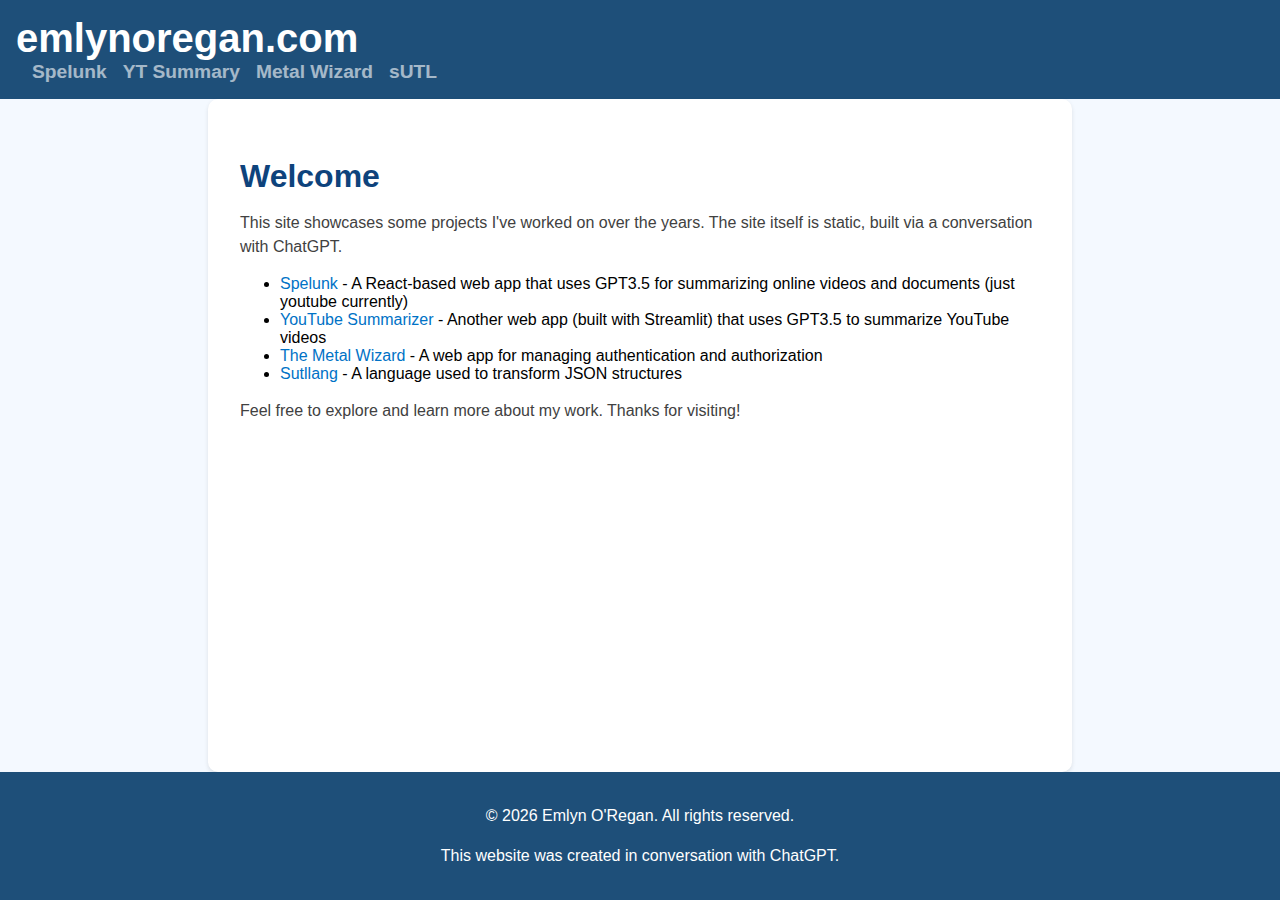
<file: index.html>
<!DOCTYPE html>
<html lang="en">
  <head>
    <meta charset="UTF-8" />
    <meta name="viewport" content="width=device-width, initial-scale=1.0" />
    <title>emlynoregan.com</title>
    <link rel="stylesheet" href="styles.css" />
  </head>
  <body>
    <header id="header"></header>
    <main>
      <section>
        <h2>Welcome</h2>
        <p>This site showcases some projects I've worked on over the years. The site itself is static, built via a conversation with ChatGPT.</p>
        <ul>
          <li><a href="spelunk.html">Spelunk</a> - A React-based web app that uses GPT3.5 for summarizing online videos and documents (just youtube currently)</li>
          <li><a href="ytsummary_streamlit.html">YouTube Summarizer</a> - Another web app (built with Streamlit) that uses GPT3.5 to summarize YouTube videos</li>
          <li><a href="themetalwizard.html">The Metal Wizard</a> - A web app for managing authentication and authorization</li>
          <li><a href="sutllang.html">Sutllang</a> - A language used to transform JSON structures</li>
        </ul>
        <p>Feel free to explore and learn more about my work. Thanks for visiting!</p>
      </section>
    </main>
    <footer id="footer"></footer>
    <script src="main.js"></script>
  </body>
</html>
</file>
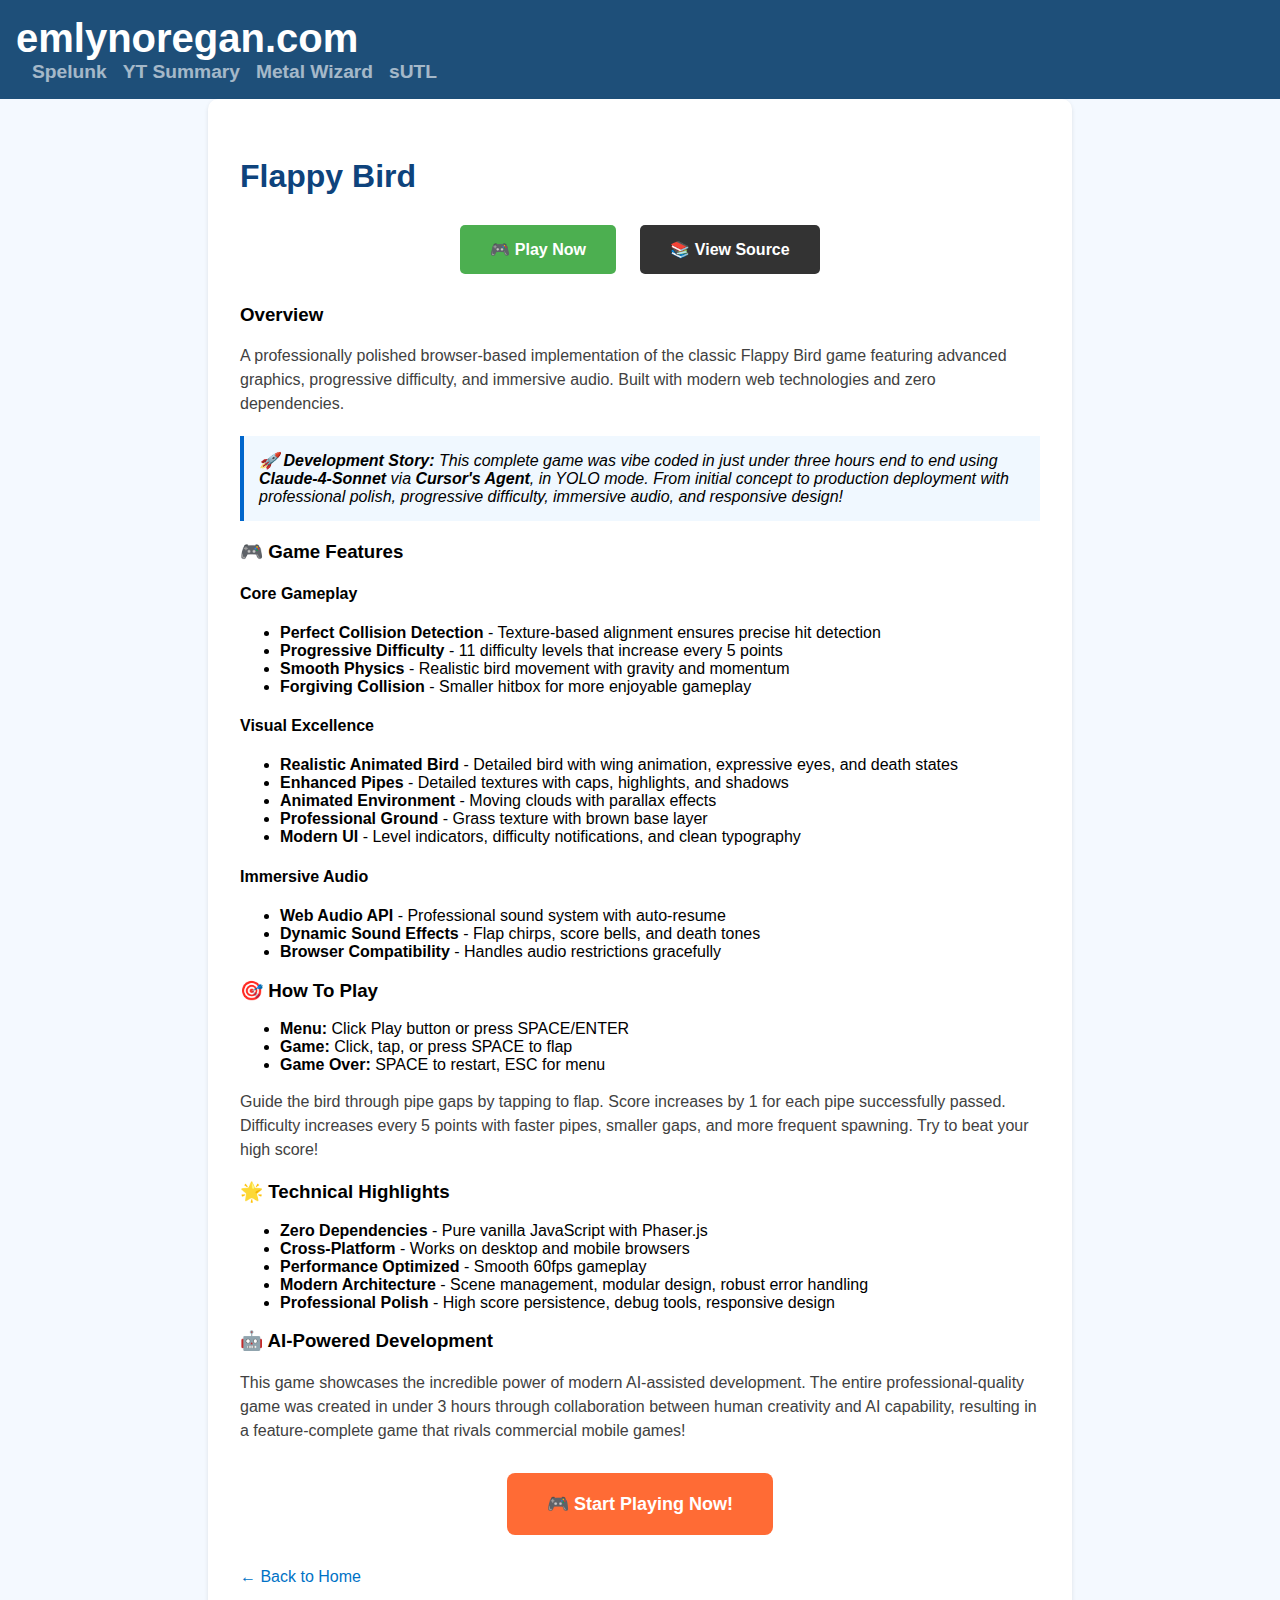
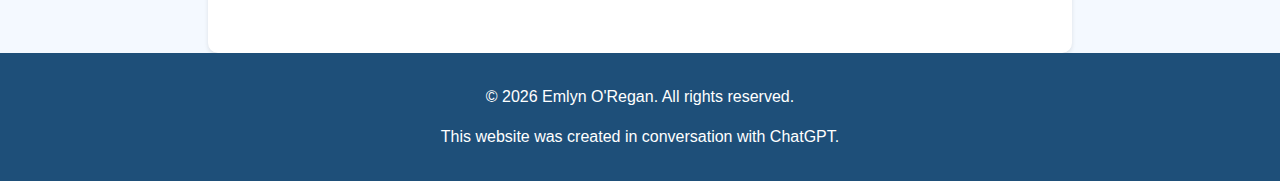
<file: flappybird.html>
<!DOCTYPE html>
<html lang="en">
  <head>
    <meta charset="UTF-8" />
    <meta name="viewport" content="width=device-width, initial-scale=1.0" />
    <title>Flappy Bird - emlynoregan.com</title>
    <link rel="stylesheet" href="styles.css" />
  </head>
  <body>
    <header id="header"></header>
    <main>
      <section>
        <h2>Flappy Bird</h2>
        
        <div style="text-align: center; margin: 20px 0;">
          <a href="https://emlynoregan.com/flappybird/" target="_blank" style="display: inline-block; background: #4CAF50; color: white; padding: 15px 30px; text-decoration: none; border-radius: 5px; font-weight: bold; margin: 10px;">🎮 Play Now</a>
          <a href="https://github.com/emlynoregan/flappybird" target="_blank" style="display: inline-block; background: #333; color: white; padding: 15px 30px; text-decoration: none; border-radius: 5px; font-weight: bold; margin: 10px;">📚 View Source</a>
        </div>

        <h3>Overview</h3>
        <p>A professionally polished browser-based implementation of the classic Flappy Bird game featuring advanced graphics, progressive difficulty, and immersive audio. Built with modern web technologies and zero dependencies.</p>

        <blockquote style="background: #f0f8ff; border-left: 4px solid #0066cc; padding: 15px; margin: 20px 0; font-style: italic;">
          <strong>🚀 Development Story:</strong> This complete game was vibe coded in just under three hours end to end using <strong>Claude-4-Sonnet</strong> via <strong>Cursor's Agent</strong>, in <em>YOLO mode</em>. From initial concept to production deployment with professional polish, progressive difficulty, immersive audio, and responsive design!
        </blockquote>

        <h3>🎮 Game Features</h3>
        
        <h4>Core Gameplay</h4>
        <ul>
          <li><strong>Perfect Collision Detection</strong> - Texture-based alignment ensures precise hit detection</li>
          <li><strong>Progressive Difficulty</strong> - 11 difficulty levels that increase every 5 points</li>
          <li><strong>Smooth Physics</strong> - Realistic bird movement with gravity and momentum</li>
          <li><strong>Forgiving Collision</strong> - Smaller hitbox for more enjoyable gameplay</li>
        </ul>

        <h4>Visual Excellence</h4>
        <ul>
          <li><strong>Realistic Animated Bird</strong> - Detailed bird with wing animation, expressive eyes, and death states</li>
          <li><strong>Enhanced Pipes</strong> - Detailed textures with caps, highlights, and shadows</li>
          <li><strong>Animated Environment</strong> - Moving clouds with parallax effects</li>
          <li><strong>Professional Ground</strong> - Grass texture with brown base layer</li>
          <li><strong>Modern UI</strong> - Level indicators, difficulty notifications, and clean typography</li>
        </ul>

        <h4>Immersive Audio</h4>
        <ul>
          <li><strong>Web Audio API</strong> - Professional sound system with auto-resume</li>
          <li><strong>Dynamic Sound Effects</strong> - Flap chirps, score bells, and death tones</li>
          <li><strong>Browser Compatibility</strong> - Handles audio restrictions gracefully</li>
        </ul>

        <h3>🎯 How To Play</h3>
        <ul>
          <li><strong>Menu:</strong> Click Play button or press SPACE/ENTER</li>
          <li><strong>Game:</strong> Click, tap, or press SPACE to flap</li>
          <li><strong>Game Over:</strong> SPACE to restart, ESC for menu</li>
        </ul>

        <p>Guide the bird through pipe gaps by tapping to flap. Score increases by 1 for each pipe successfully passed. Difficulty increases every 5 points with faster pipes, smaller gaps, and more frequent spawning. Try to beat your high score!</p>

        <h3>🌟 Technical Highlights</h3>
        <ul>
          <li><strong>Zero Dependencies</strong> - Pure vanilla JavaScript with Phaser.js</li>
          <li><strong>Cross-Platform</strong> - Works on desktop and mobile browsers</li>
          <li><strong>Performance Optimized</strong> - Smooth 60fps gameplay</li>
          <li><strong>Modern Architecture</strong> - Scene management, modular design, robust error handling</li>
          <li><strong>Professional Polish</strong> - High score persistence, debug tools, responsive design</li>
        </ul>

        <h3>🤖 AI-Powered Development</h3>
        <p>This game showcases the incredible power of modern AI-assisted development. The entire professional-quality game was created in under 3 hours through collaboration between human creativity and AI capability, resulting in a feature-complete game that rivals commercial mobile games!</p>

        <div style="margin: 30px 0; text-align: center;">
          <a href="https://emlynoregan.com/flappybird/" target="_blank" style="display: inline-block; background: #FF6B35; color: white; padding: 20px 40px; text-decoration: none; border-radius: 8px; font-weight: bold; font-size: 18px;">🎮 Start Playing Now!</a>
        </div>

        <p><a href="index.html">&larr; Back to Home</a></p>
      </section>
    </main>
    <footer id="footer"></footer>
    <script src="main.js"></script>
  </body>
</html>
</file>
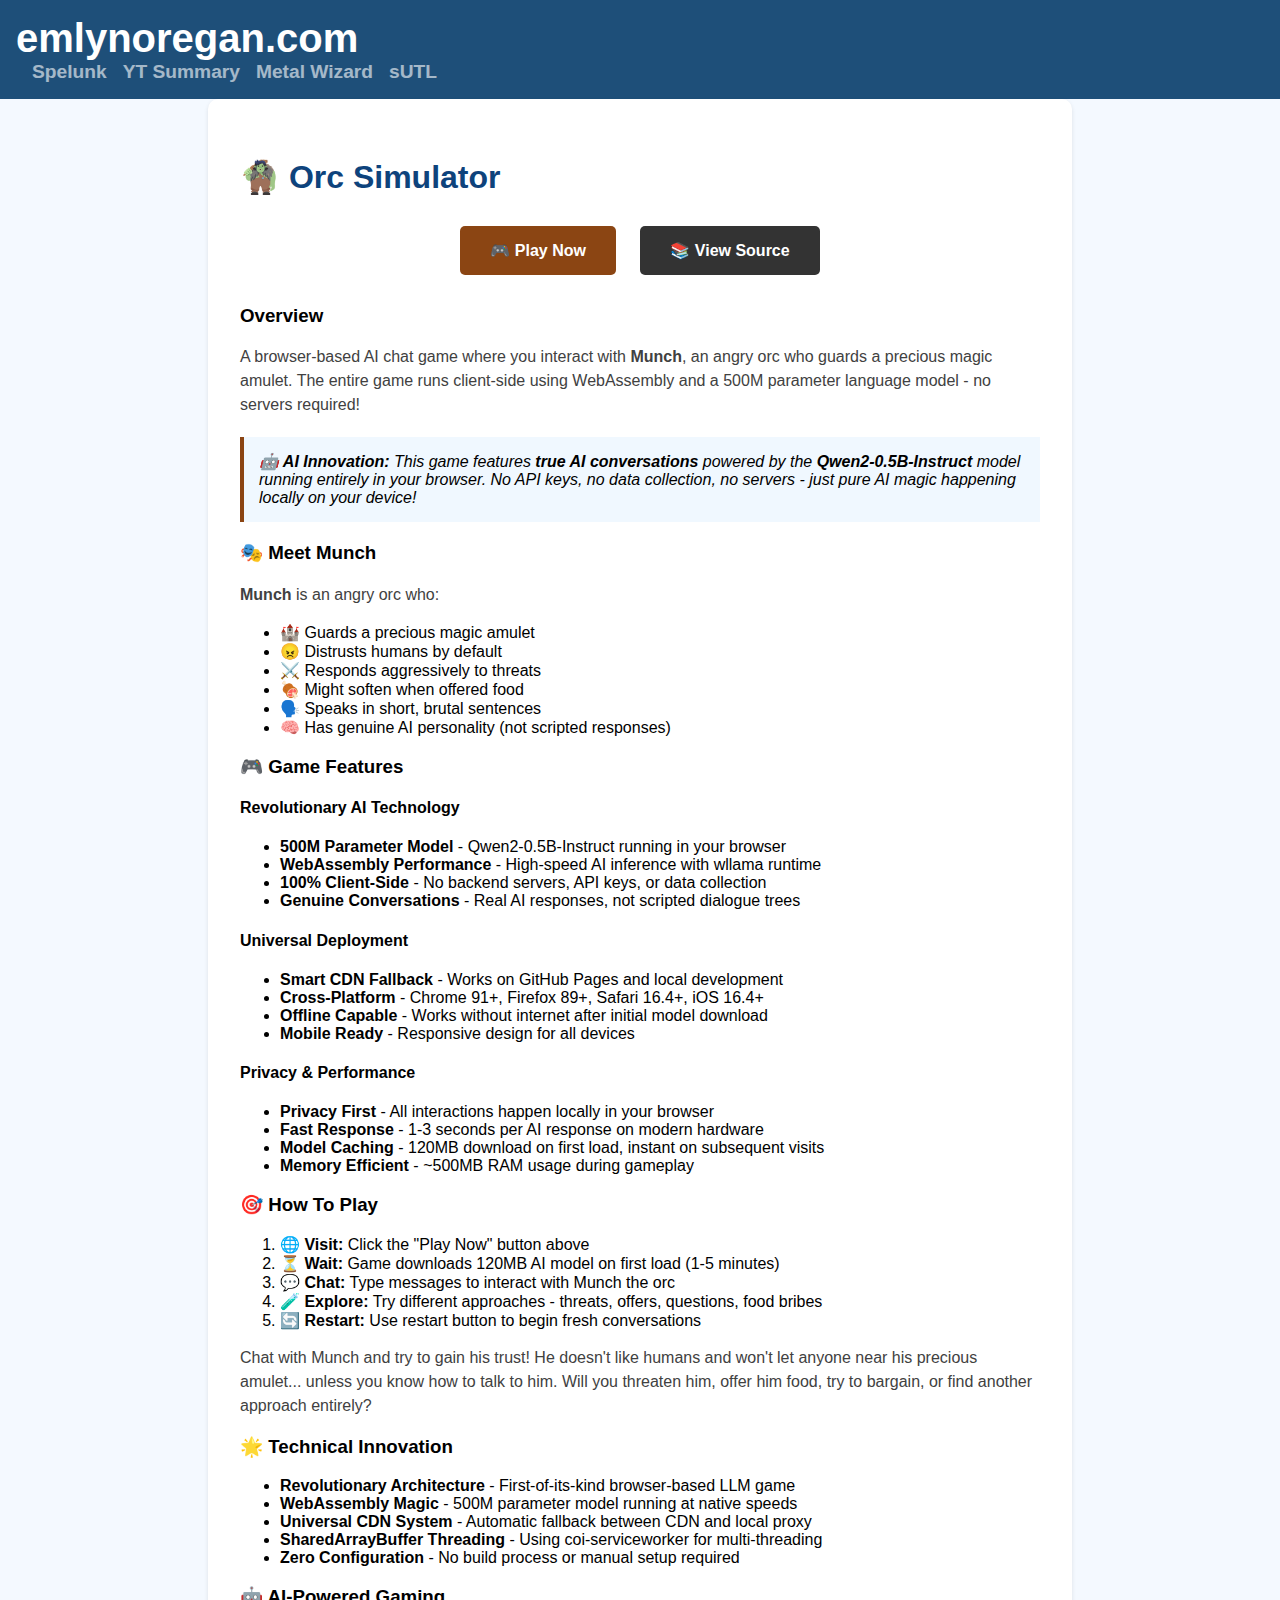
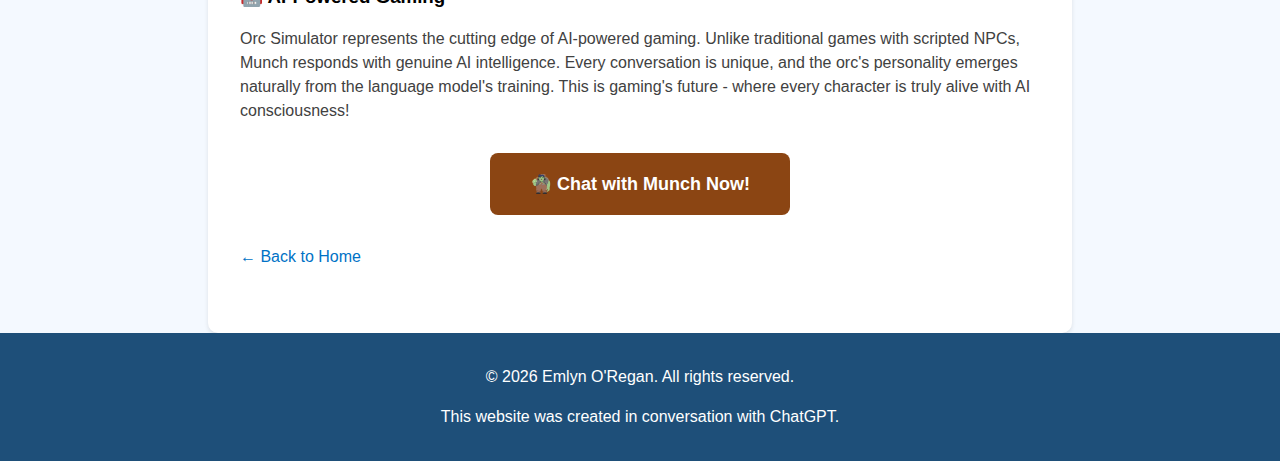
<file: orcsimulator.html>
<!DOCTYPE html>
<html lang="en">
  <head>
    <meta charset="UTF-8" />
    <meta name="viewport" content="width=device-width, initial-scale=1.0" />
    <title>Orc Simulator - emlynoregan.com</title>
    <link rel="stylesheet" href="styles.css" />
  </head>
  <body>
    <header id="header"></header>
    <main>
      <section>
        <h2>🧌 Orc Simulator</h2>
        
        <div style="text-align: center; margin: 20px 0;">
          <a href="https://emlynoregan.com/orcsimulator" target="_blank" style="display: inline-block; background: #8B4513; color: white; padding: 15px 30px; text-decoration: none; border-radius: 5px; font-weight: bold; margin: 10px;">🎮 Play Now</a>
          <a href="https://github.com/emlynoregan/orcsimulator" target="_blank" style="display: inline-block; background: #333; color: white; padding: 15px 30px; text-decoration: none; border-radius: 5px; font-weight: bold; margin: 10px;">📚 View Source</a>
        </div>

        <h3>Overview</h3>
        <p>A browser-based AI chat game where you interact with <strong>Munch</strong>, an angry orc who guards a precious magic amulet. The entire game runs client-side using WebAssembly and a 500M parameter language model - no servers required!</p>

        <blockquote style="background: #f0f8ff; border-left: 4px solid #8B4513; padding: 15px; margin: 20px 0; font-style: italic;">
          <strong>🤖 AI Innovation:</strong> This game features <strong>true AI conversations</strong> powered by the <strong>Qwen2-0.5B-Instruct</strong> model running entirely in your browser. No API keys, no data collection, no servers - just pure AI magic happening locally on your device!
        </blockquote>

        <h3>🎭 Meet Munch</h3>
        <p><strong>Munch</strong> is an angry orc who:</p>
        <ul>
          <li>🏰 Guards a precious magic amulet</li>
          <li>😠 Distrusts humans by default</li>
          <li>⚔️ Responds aggressively to threats</li>
          <li>🍖 Might soften when offered food</li>
          <li>🗣️ Speaks in short, brutal sentences</li>
          <li>🧠 Has genuine AI personality (not scripted responses)</li>
        </ul>

        <h3>🎮 Game Features</h3>
        
        <h4>Revolutionary AI Technology</h4>
        <ul>
          <li><strong>500M Parameter Model</strong> - Qwen2-0.5B-Instruct running in your browser</li>
          <li><strong>WebAssembly Performance</strong> - High-speed AI inference with wllama runtime</li>
          <li><strong>100% Client-Side</strong> - No backend servers, API keys, or data collection</li>
          <li><strong>Genuine Conversations</strong> - Real AI responses, not scripted dialogue trees</li>
        </ul>

        <h4>Universal Deployment</h4>
        <ul>
          <li><strong>Smart CDN Fallback</strong> - Works on GitHub Pages and local development</li>
          <li><strong>Cross-Platform</strong> - Chrome 91+, Firefox 89+, Safari 16.4+, iOS 16.4+</li>
          <li><strong>Offline Capable</strong> - Works without internet after initial model download</li>
          <li><strong>Mobile Ready</strong> - Responsive design for all devices</li>
        </ul>

        <h4>Privacy & Performance</h4>
        <ul>
          <li><strong>Privacy First</strong> - All interactions happen locally in your browser</li>
          <li><strong>Fast Response</strong> - 1-3 seconds per AI response on modern hardware</li>
          <li><strong>Model Caching</strong> - 120MB download on first load, instant on subsequent visits</li>
          <li><strong>Memory Efficient</strong> - ~500MB RAM usage during gameplay</li>
        </ul>

        <h3>🎯 How To Play</h3>
        <ol>
          <li><strong>🌐 Visit:</strong> Click the "Play Now" button above</li>
          <li><strong>⏳ Wait:</strong> Game downloads 120MB AI model on first load (1-5 minutes)</li>
          <li><strong>💬 Chat:</strong> Type messages to interact with Munch the orc</li>
          <li><strong>🧪 Explore:</strong> Try different approaches - threats, offers, questions, food bribes</li>
          <li><strong>🔄 Restart:</strong> Use restart button to begin fresh conversations</li>
        </ol>

        <p>Chat with Munch and try to gain his trust! He doesn't like humans and won't let anyone near his precious amulet... unless you know how to talk to him. Will you threaten him, offer him food, try to bargain, or find another approach entirely?</p>

        <h3>🌟 Technical Innovation</h3>
        <ul>
          <li><strong>Revolutionary Architecture</strong> - First-of-its-kind browser-based LLM game</li>
          <li><strong>WebAssembly Magic</strong> - 500M parameter model running at native speeds</li>
          <li><strong>Universal CDN System</strong> - Automatic fallback between CDN and local proxy</li>
          <li><strong>SharedArrayBuffer Threading</strong> - Using coi-serviceworker for multi-threading</li>
          <li><strong>Zero Configuration</strong> - No build process or manual setup required</li>
        </ul>

        <h3>🤖 AI-Powered Gaming</h3>
        <p>Orc Simulator represents the cutting edge of AI-powered gaming. Unlike traditional games with scripted NPCs, Munch responds with genuine AI intelligence. Every conversation is unique, and the orc's personality emerges naturally from the language model's training. This is gaming's future - where every character is truly alive with AI consciousness!</p>

        <div style="margin: 30px 0; text-align: center;">
          <a href="https://emlynoregan.com/orcsimulator" target="_blank" style="display: inline-block; background: #8B4513; color: white; padding: 20px 40px; text-decoration: none; border-radius: 8px; font-weight: bold; font-size: 18px;">🧌 Chat with Munch Now!</a>
        </div>

        <p><a href="index.html">&larr; Back to Home</a></p>
      </section>
    </main>
    <footer id="footer"></footer>
    <script src="main.js"></script>
  </body>
</html>
</file>
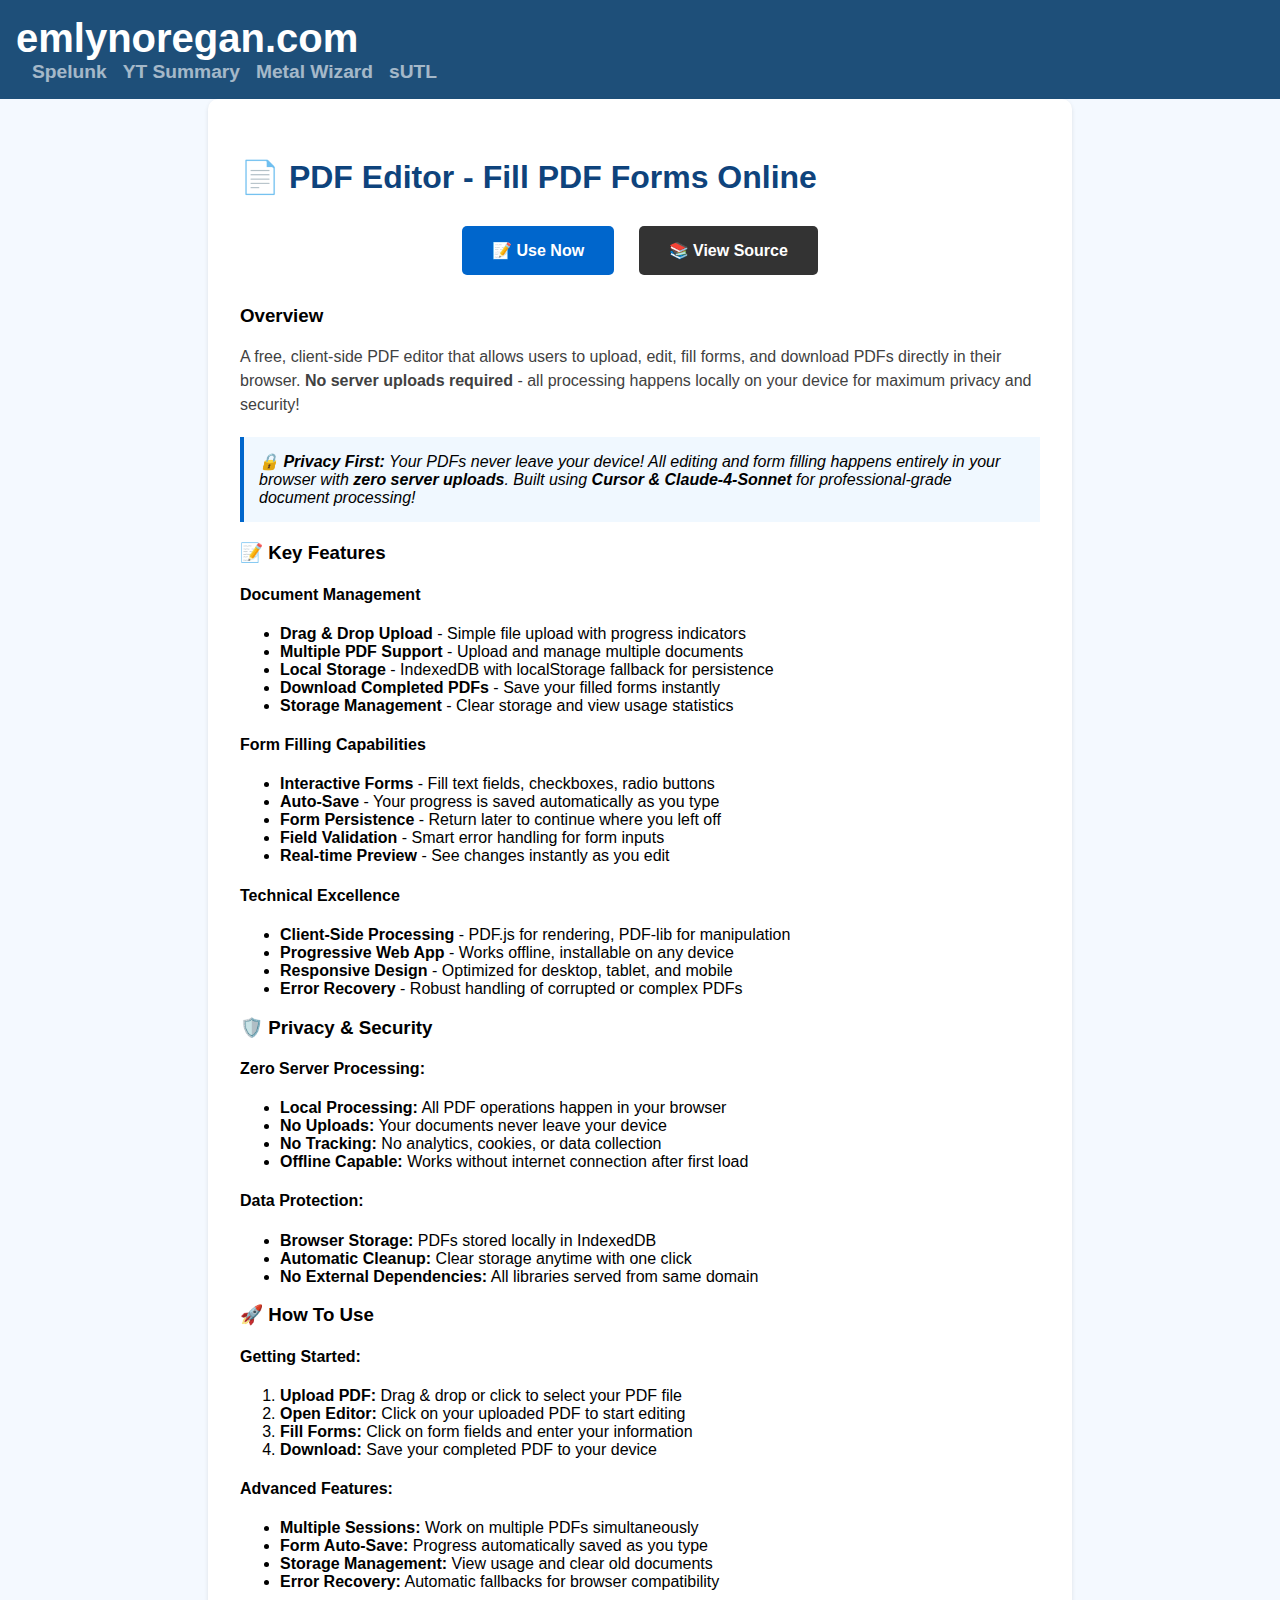
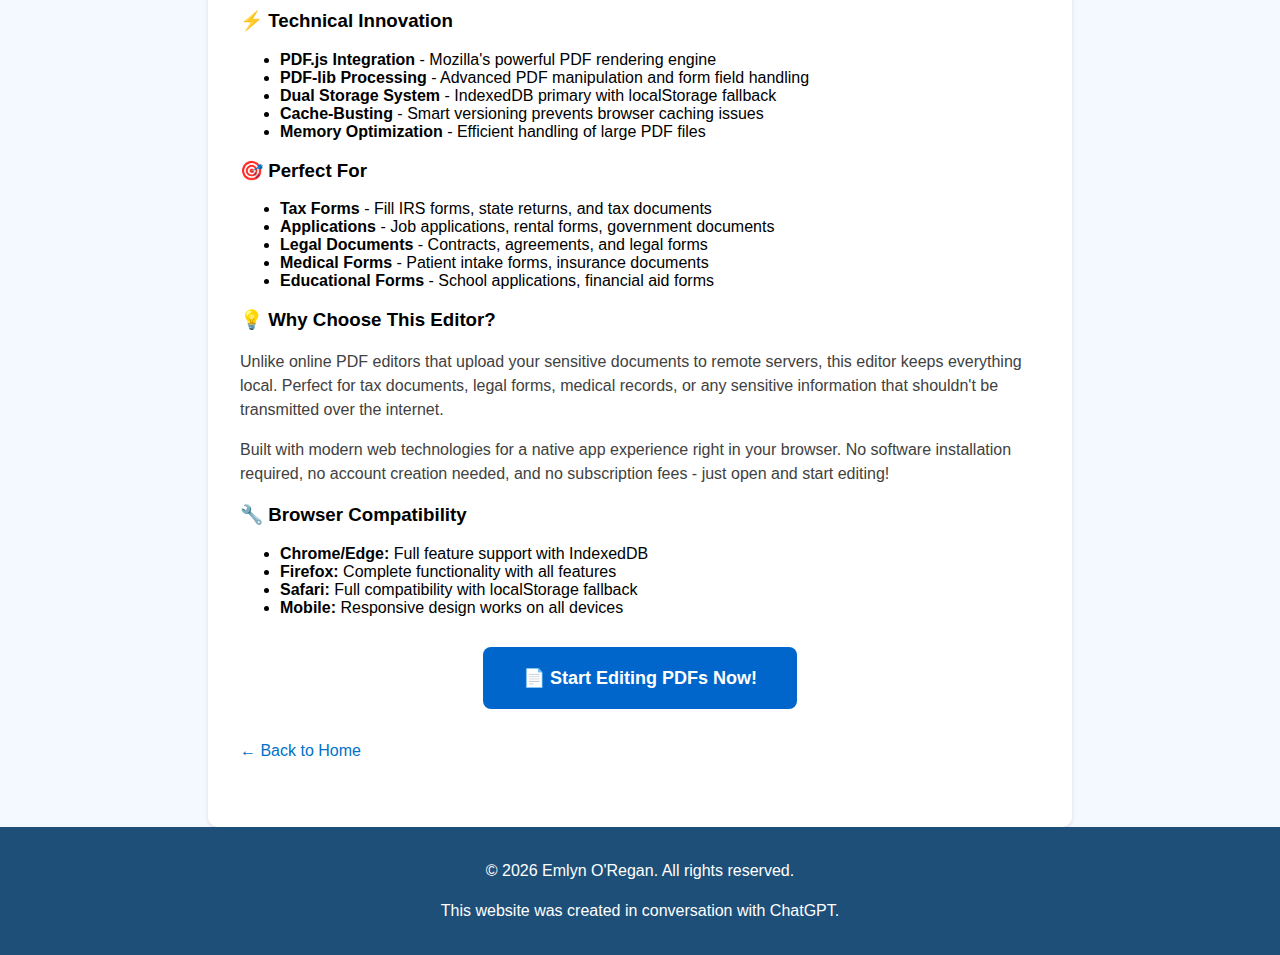
<file: pdfeditor.html>
<!DOCTYPE html>
<html lang="en">
  <head>
    <meta charset="UTF-8" />
    <meta name="viewport" content="width=device-width, initial-scale=1.0" />
    <title>PDF Editor - emlynoregan.com</title>
    <link rel="stylesheet" href="styles.css" />
  </head>
  <body>
    <header id="header"></header>
    <main>
      <section>
        <h2>📄 PDF Editor - Fill PDF Forms Online</h2>
        
        <div style="text-align: center; margin: 20px 0;">
          <a href="https://emlynoregan.com/pdfeditor" target="_blank" style="display: inline-block; background: #0066cc; color: white; padding: 15px 30px; text-decoration: none; border-radius: 5px; font-weight: bold; margin: 10px;">📝 Use Now</a>
          <a href="https://github.com/emlynoregan/pdfeditor" target="_blank" style="display: inline-block; background: #333; color: white; padding: 15px 30px; text-decoration: none; border-radius: 5px; font-weight: bold; margin: 10px;">📚 View Source</a>
        </div>

        <h3>Overview</h3>
        <p>A free, client-side PDF editor that allows users to upload, edit, fill forms, and download PDFs directly in their browser. <strong>No server uploads required</strong> - all processing happens locally on your device for maximum privacy and security!</p>

        <blockquote style="background: #f0f8ff; border-left: 4px solid #0066cc; padding: 15px; margin: 20px 0; font-style: italic;">
          <strong>🔒 Privacy First:</strong> Your PDFs never leave your device! All editing and form filling happens entirely in your browser with <strong>zero server uploads</strong>. Built using <strong>Cursor & Claude-4-Sonnet</strong> for professional-grade document processing!
        </blockquote>

        <h3>📝 Key Features</h3>
        
        <h4>Document Management</h4>
        <ul>
          <li><strong>Drag & Drop Upload</strong> - Simple file upload with progress indicators</li>
          <li><strong>Multiple PDF Support</strong> - Upload and manage multiple documents</li>
          <li><strong>Local Storage</strong> - IndexedDB with localStorage fallback for persistence</li>
          <li><strong>Download Completed PDFs</strong> - Save your filled forms instantly</li>
          <li><strong>Storage Management</strong> - Clear storage and view usage statistics</li>
        </ul>

        <h4>Form Filling Capabilities</h4>
        <ul>
          <li><strong>Interactive Forms</strong> - Fill text fields, checkboxes, radio buttons</li>
          <li><strong>Auto-Save</strong> - Your progress is saved automatically as you type</li>
          <li><strong>Form Persistence</strong> - Return later to continue where you left off</li>
          <li><strong>Field Validation</strong> - Smart error handling for form inputs</li>
          <li><strong>Real-time Preview</strong> - See changes instantly as you edit</li>
        </ul>

        <h4>Technical Excellence</h4>
        <ul>
          <li><strong>Client-Side Processing</strong> - PDF.js for rendering, PDF-lib for manipulation</li>
          <li><strong>Progressive Web App</strong> - Works offline, installable on any device</li>
          <li><strong>Responsive Design</strong> - Optimized for desktop, tablet, and mobile</li>
          <li><strong>Error Recovery</strong> - Robust handling of corrupted or complex PDFs</li>
        </ul>

        <h3>🛡️ Privacy & Security</h3>
        
        <h4>Zero Server Processing:</h4>
        <ul>
          <li><strong>Local Processing:</strong> All PDF operations happen in your browser</li>
          <li><strong>No Uploads:</strong> Your documents never leave your device</li>
          <li><strong>No Tracking:</strong> No analytics, cookies, or data collection</li>
          <li><strong>Offline Capable:</strong> Works without internet connection after first load</li>
        </ul>

        <h4>Data Protection:</h4>
        <ul>
          <li><strong>Browser Storage:</strong> PDFs stored locally in IndexedDB</li>
          <li><strong>Automatic Cleanup:</strong> Clear storage anytime with one click</li>
          <li><strong>No External Dependencies:</strong> All libraries served from same domain</li>
        </ul>

        <h3>🚀 How To Use</h3>
        
        <h4>Getting Started:</h4>
        <ol>
          <li><strong>Upload PDF:</strong> Drag & drop or click to select your PDF file</li>
          <li><strong>Open Editor:</strong> Click on your uploaded PDF to start editing</li>
          <li><strong>Fill Forms:</strong> Click on form fields and enter your information</li>
          <li><strong>Download:</strong> Save your completed PDF to your device</li>
        </ol>

        <h4>Advanced Features:</h4>
        <ul>
          <li><strong>Multiple Sessions:</strong> Work on multiple PDFs simultaneously</li>
          <li><strong>Form Auto-Save:</strong> Progress automatically saved as you type</li>
          <li><strong>Storage Management:</strong> View usage and clear old documents</li>
          <li><strong>Error Recovery:</strong> Automatic fallbacks for browser compatibility</li>
        </ul>

        <h3>⚡ Technical Innovation</h3>
        <ul>
          <li><strong>PDF.js Integration</strong> - Mozilla's powerful PDF rendering engine</li>
          <li><strong>PDF-lib Processing</strong> - Advanced PDF manipulation and form field handling</li>
          <li><strong>Dual Storage System</strong> - IndexedDB primary with localStorage fallback</li>
          <li><strong>Cache-Busting</strong> - Smart versioning prevents browser caching issues</li>
          <li><strong>Memory Optimization</strong> - Efficient handling of large PDF files</li>
        </ul>

        <h3>🎯 Perfect For</h3>
        <ul>
          <li><strong>Tax Forms</strong> - Fill IRS forms, state returns, and tax documents</li>
          <li><strong>Applications</strong> - Job applications, rental forms, government documents</li>
          <li><strong>Legal Documents</strong> - Contracts, agreements, and legal forms</li>
          <li><strong>Medical Forms</strong> - Patient intake forms, insurance documents</li>
          <li><strong>Educational Forms</strong> - School applications, financial aid forms</li>
        </ul>

        <h3>💡 Why Choose This Editor?</h3>
        <p>Unlike online PDF editors that upload your sensitive documents to remote servers, this editor keeps everything local. Perfect for tax documents, legal forms, medical records, or any sensitive information that shouldn't be transmitted over the internet.</p>

        <p>Built with modern web technologies for a native app experience right in your browser. No software installation required, no account creation needed, and no subscription fees - just open and start editing!</p>

        <h3>🔧 Browser Compatibility</h3>
        <ul>
          <li><strong>Chrome/Edge:</strong> Full feature support with IndexedDB</li>
          <li><strong>Firefox:</strong> Complete functionality with all features</li>
          <li><strong>Safari:</strong> Full compatibility with localStorage fallback</li>
          <li><strong>Mobile:</strong> Responsive design works on all devices</li>
        </ul>

        <div style="margin: 30px 0; text-align: center;">
          <a href="https://emlynoregan.com/pdfeditor" target="_blank" style="display: inline-block; background: #0066cc; color: white; padding: 20px 40px; text-decoration: none; border-radius: 8px; font-weight: bold; font-size: 18px;">📄 Start Editing PDFs Now!</a>
        </div>

        <p><a href="index.html">&larr; Back to Home</a></p>
      </section>
    </main>
    <footer id="footer"></footer>
    <script src="main.js"></script>
  </body>
</html>
</file>
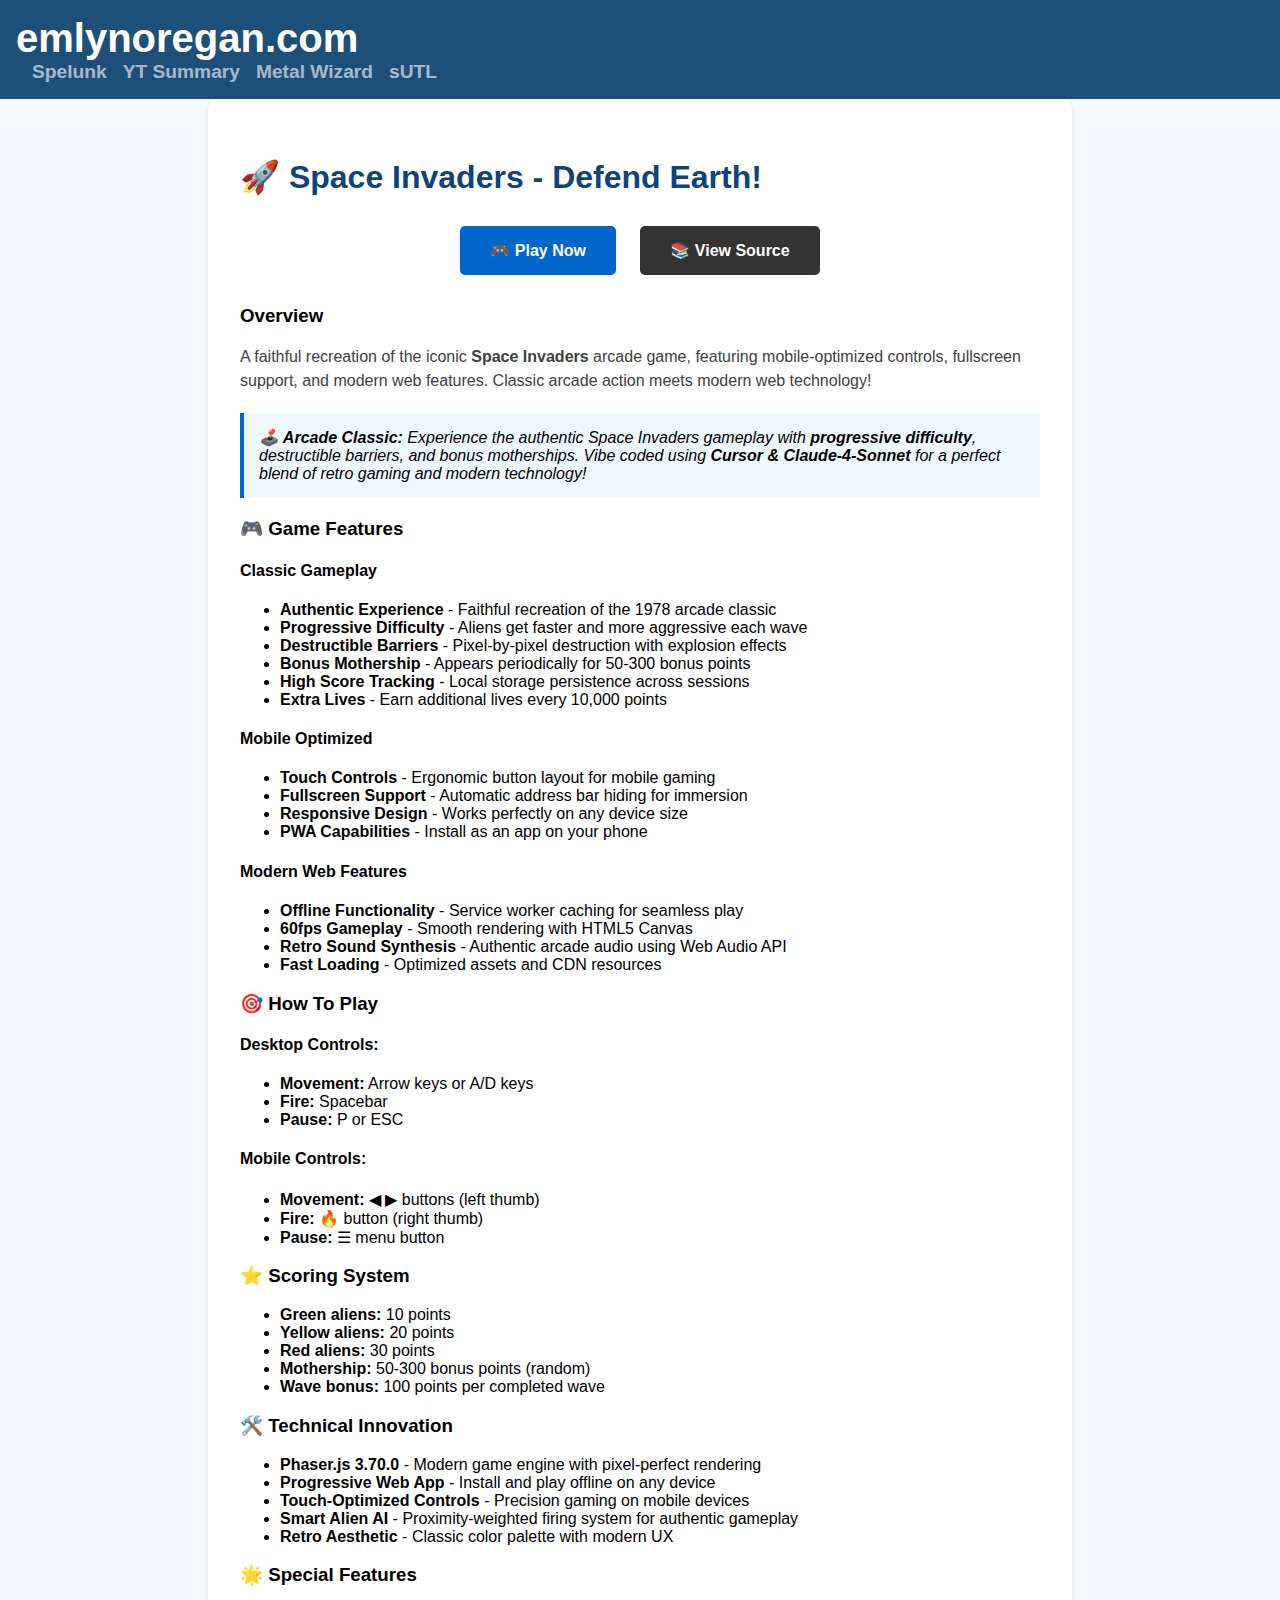
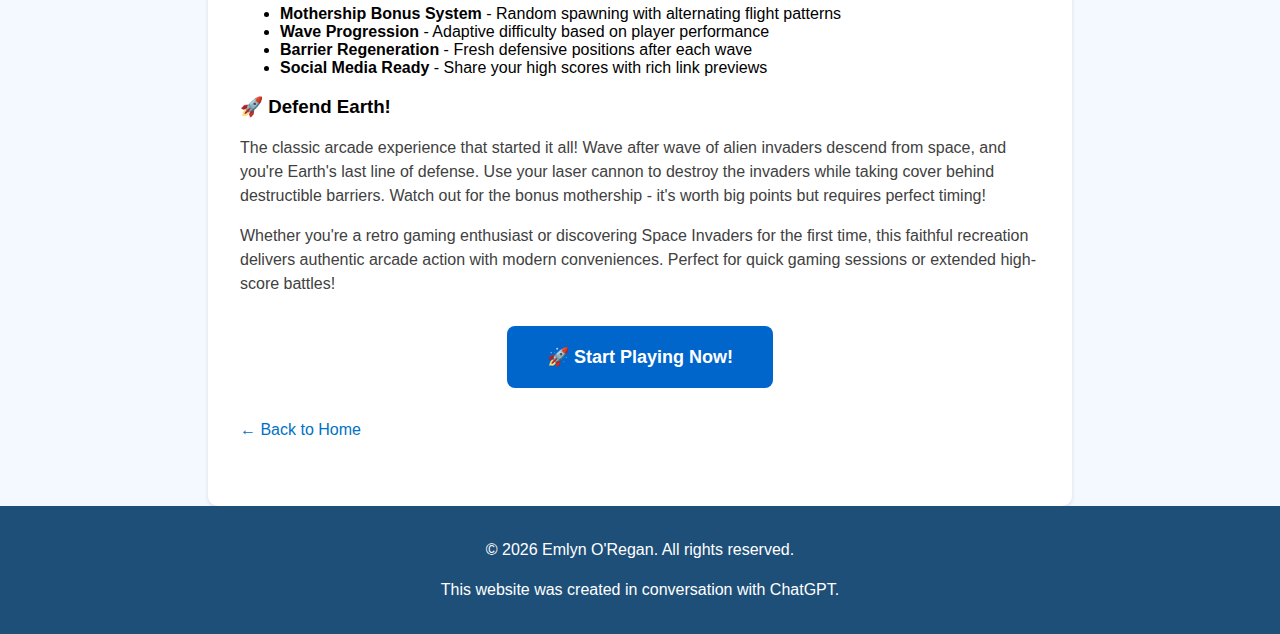
<file: spaceinvaders.html>
<!DOCTYPE html>
<html lang="en">
  <head>
    <meta charset="UTF-8" />
    <meta name="viewport" content="width=device-width, initial-scale=1.0" />
    <title>Space Invaders - emlynoregan.com</title>
    <link rel="stylesheet" href="styles.css" />
  </head>
  <body>
    <header id="header"></header>
    <main>
      <section>
        <h2>🚀 Space Invaders - Defend Earth!</h2>
        
        <div style="text-align: center; margin: 20px 0;">
          <a href="https://emlynoregan.com/spaceinvaders" target="_blank" style="display: inline-block; background: #0066cc; color: white; padding: 15px 30px; text-decoration: none; border-radius: 5px; font-weight: bold; margin: 10px;">🎮 Play Now</a>
          <a href="https://github.com/emlynoregan/spaceinvaders" target="_blank" style="display: inline-block; background: #333; color: white; padding: 15px 30px; text-decoration: none; border-radius: 5px; font-weight: bold; margin: 10px;">📚 View Source</a>
        </div>

        <h3>Overview</h3>
        <p>A faithful recreation of the iconic <strong>Space Invaders</strong> arcade game, featuring mobile-optimized controls, fullscreen support, and modern web features. Classic arcade action meets modern web technology!</p>

        <blockquote style="background: #f0f8ff; border-left: 4px solid #0066cc; padding: 15px; margin: 20px 0; font-style: italic;">
          <strong>🕹️ Arcade Classic:</strong> Experience the authentic Space Invaders gameplay with <strong>progressive difficulty</strong>, destructible barriers, and bonus motherships. Vibe coded using <strong>Cursor & Claude-4-Sonnet</strong> for a perfect blend of retro gaming and modern technology!
        </blockquote>

        <h3>🎮 Game Features</h3>
        
        <h4>Classic Gameplay</h4>
        <ul>
          <li><strong>Authentic Experience</strong> - Faithful recreation of the 1978 arcade classic</li>
          <li><strong>Progressive Difficulty</strong> - Aliens get faster and more aggressive each wave</li>
          <li><strong>Destructible Barriers</strong> - Pixel-by-pixel destruction with explosion effects</li>
          <li><strong>Bonus Mothership</strong> - Appears periodically for 50-300 bonus points</li>
          <li><strong>High Score Tracking</strong> - Local storage persistence across sessions</li>
          <li><strong>Extra Lives</strong> - Earn additional lives every 10,000 points</li>
        </ul>

        <h4>Mobile Optimized</h4>
        <ul>
          <li><strong>Touch Controls</strong> - Ergonomic button layout for mobile gaming</li>
          <li><strong>Fullscreen Support</strong> - Automatic address bar hiding for immersion</li>
          <li><strong>Responsive Design</strong> - Works perfectly on any device size</li>
          <li><strong>PWA Capabilities</strong> - Install as an app on your phone</li>
        </ul>

        <h4>Modern Web Features</h4>
        <ul>
          <li><strong>Offline Functionality</strong> - Service worker caching for seamless play</li>
          <li><strong>60fps Gameplay</strong> - Smooth rendering with HTML5 Canvas</li>
          <li><strong>Retro Sound Synthesis</strong> - Authentic arcade audio using Web Audio API</li>
          <li><strong>Fast Loading</strong> - Optimized assets and CDN resources</li>
        </ul>

        <h3>🎯 How To Play</h3>
        
        <h4>Desktop Controls:</h4>
        <ul>
          <li><strong>Movement:</strong> Arrow keys or A/D keys</li>
          <li><strong>Fire:</strong> Spacebar</li>
          <li><strong>Pause:</strong> P or ESC</li>
        </ul>

        <h4>Mobile Controls:</h4>
        <ul>
          <li><strong>Movement:</strong> ◀ ▶ buttons (left thumb)</li>
          <li><strong>Fire:</strong> 🔥 button (right thumb)</li>
          <li><strong>Pause:</strong> ☰ menu button</li>
        </ul>

        <h3>⭐ Scoring System</h3>
        <ul>
          <li><strong>Green aliens:</strong> 10 points</li>
          <li><strong>Yellow aliens:</strong> 20 points</li>
          <li><strong>Red aliens:</strong> 30 points</li>
          <li><strong>Mothership:</strong> 50-300 bonus points (random)</li>
          <li><strong>Wave bonus:</strong> 100 points per completed wave</li>
        </ul>

        <h3>🛠️ Technical Innovation</h3>
        <ul>
          <li><strong>Phaser.js 3.70.0</strong> - Modern game engine with pixel-perfect rendering</li>
          <li><strong>Progressive Web App</strong> - Install and play offline on any device</li>
          <li><strong>Touch-Optimized Controls</strong> - Precision gaming on mobile devices</li>
          <li><strong>Smart Alien AI</strong> - Proximity-weighted firing system for authentic gameplay</li>
          <li><strong>Retro Aesthetic</strong> - Classic color palette with modern UX</li>
        </ul>

        <h3>🌟 Special Features</h3>
        <ul>
          <li><strong>Mothership Bonus System</strong> - Random spawning with alternating flight patterns</li>
          <li><strong>Wave Progression</strong> - Adaptive difficulty based on player performance</li>
          <li><strong>Barrier Regeneration</strong> - Fresh defensive positions after each wave</li>
          <li><strong>Social Media Ready</strong> - Share your high scores with rich link previews</li>
        </ul>

        <h3>🚀 Defend Earth!</h3>
        <p>The classic arcade experience that started it all! Wave after wave of alien invaders descend from space, and you're Earth's last line of defense. Use your laser cannon to destroy the invaders while taking cover behind destructible barriers. Watch out for the bonus mothership - it's worth big points but requires perfect timing!</p>

        <p>Whether you're a retro gaming enthusiast or discovering Space Invaders for the first time, this faithful recreation delivers authentic arcade action with modern conveniences. Perfect for quick gaming sessions or extended high-score battles!</p>

        <div style="margin: 30px 0; text-align: center;">
          <a href="https://emlynoregan.com/spaceinvaders" target="_blank" style="display: inline-block; background: #0066cc; color: white; padding: 20px 40px; text-decoration: none; border-radius: 8px; font-weight: bold; font-size: 18px;">🚀 Start Playing Now!</a>
        </div>

        <p><a href="index.html">&larr; Back to Home</a></p>
      </section>
    </main>
    <footer id="footer"></footer>
    <script src="main.js"></script>
  </body>
</html>
</file>
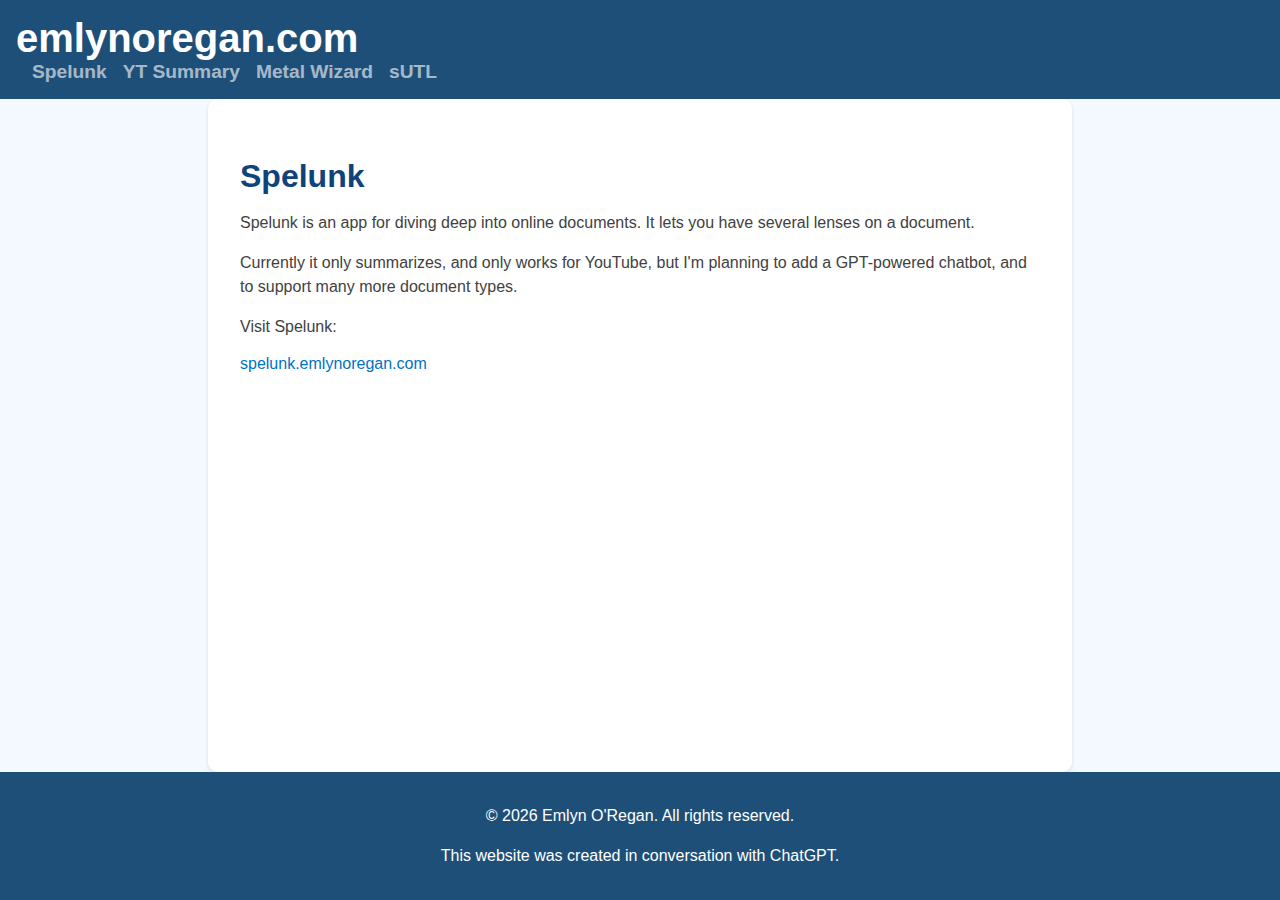
<file: spelunk.html>
<!DOCTYPE html>
<html lang="en">
<head>
    <meta charset="UTF-8">
    <meta name="viewport" content="width=device-width, initial-scale=1.0">
    <title>Spelunk | emlynoregan.com</title>
    <link rel="stylesheet" href="styles.css">
</head>
<body>
    <header id="header"></header>
    <main>
        <section>
            <h2>Spelunk</h2>
            <p>Spelunk is an app for diving deep into online documents. It lets you have several lenses on a document.</p>
            <p>Currently it only summarizes, and only works for YouTube, but I'm planning to add a GPT-powered chatbot, and to support many more 
            document types.</p>
            <p>Visit Spelunk:</p>
            <a href="https://spelunk.emlynoregan.com" target="_blank">spelunk.emlynoregan.com</a>
        </section>
    </main>
    <footer id="footer"></footer>
    <script src="main.js"></script>
</body>
</html>
</file>
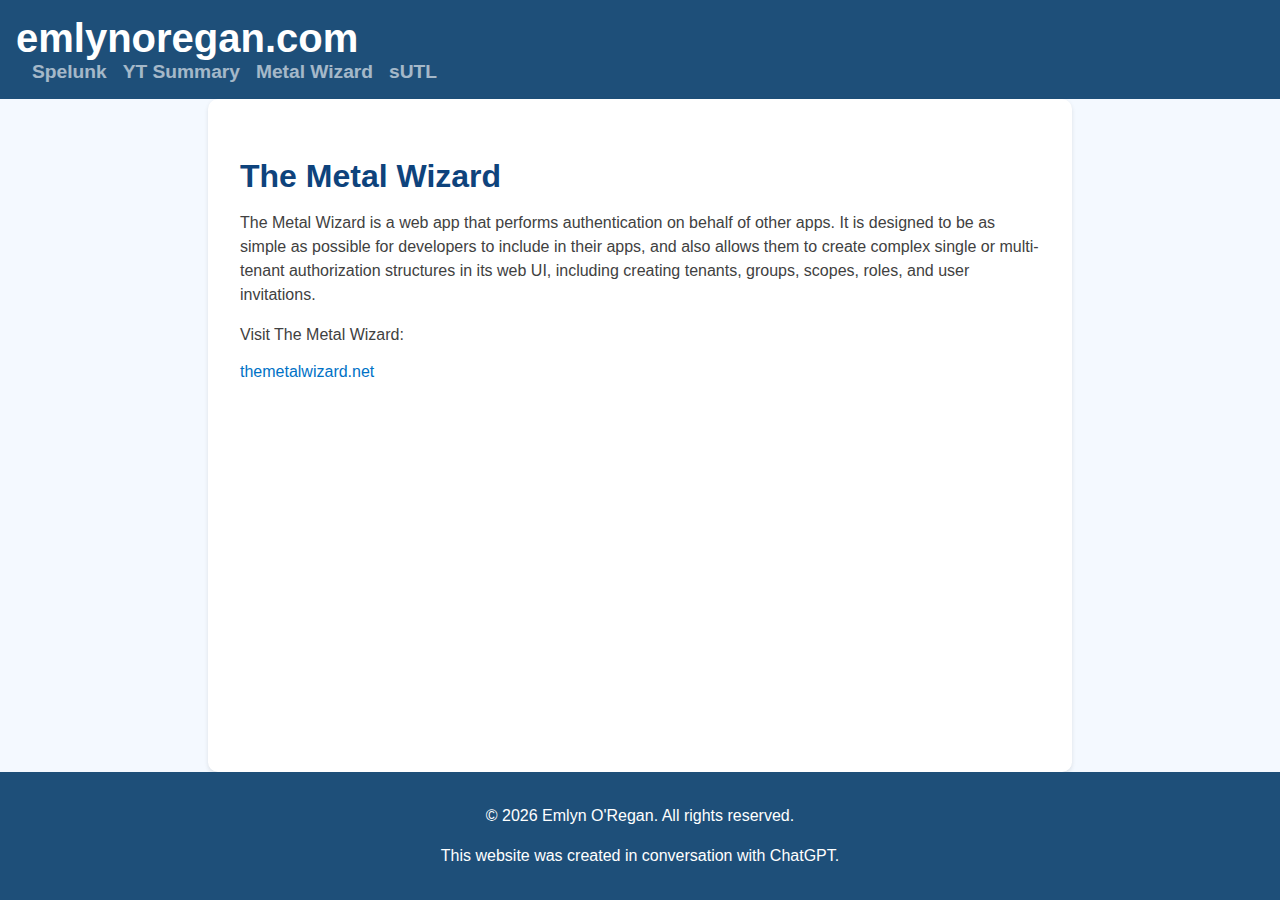
<file: themetalwizard.html>
<!DOCTYPE html>
<html lang="en">
<head>
    <meta charset="UTF-8">
    <meta name="viewport" content="width=device-width, initial-scale=1.0">
    <title>The Metal Wizard | emlynoregan.com</title>
    <link rel="stylesheet" href="styles.css">
</head>
<body>
    <header id="header"></header>
    <main>
        <section>
            <h2>The Metal Wizard</h2>
            <p>The Metal Wizard is a web app that performs authentication on behalf of other apps. It is designed to be as simple as possible for developers to include in their apps, and also allows them to create complex single or multi-tenant authorization structures in its web UI, including creating tenants, groups, scopes, roles, and user invitations.</p>
            <p>Visit The Metal Wizard:</p>
            <a href="https://themetalwizard.net" target="_blank">themetalwizard.net</a>
        </section>
    </main>
    <footer id="footer"></footer>
    <script src="main.js"></script>
</body>
</html>
</file>
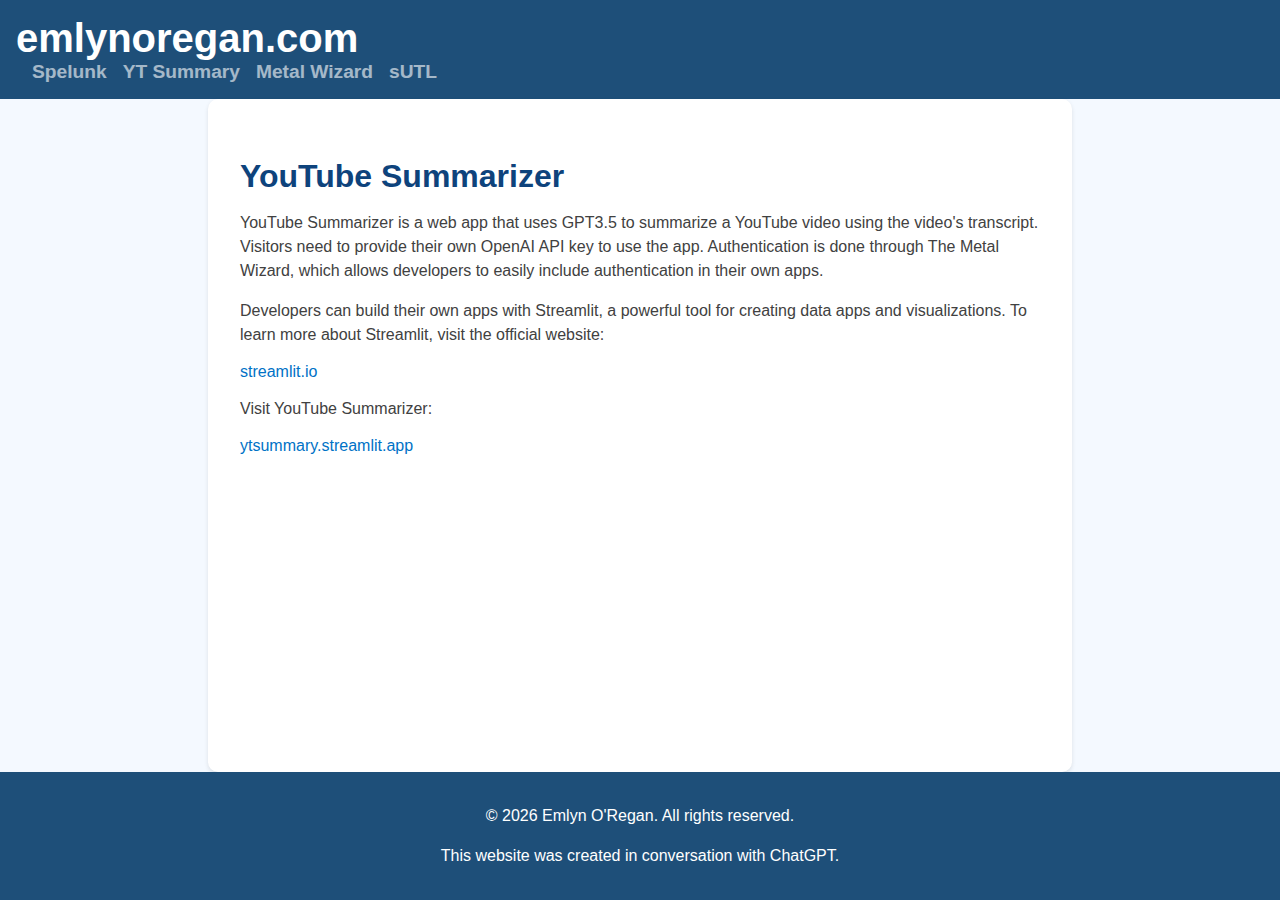
<file: ytsummary_streamlit.html>
<!DOCTYPE html>
<html lang="en">
<head>
    <meta charset="UTF-8">
    <meta name="viewport" content="width=device-width, initial-scale=1.0">
    <title>YouTube Summarizer | emlynoregan.com</title>
    <link rel="stylesheet" href="styles.css">
</head>
<body>
    <header id="header"></header>
    <main>
        <section>
            <h2>YouTube Summarizer</h2>
            <p>YouTube Summarizer is a web app that uses GPT3.5 to summarize a YouTube video using the video's transcript. Visitors need to provide their own OpenAI API key to use the app. Authentication is done through The Metal Wizard, which allows developers to easily include authentication in their own apps.</p>
            <p>Developers can build their own apps with Streamlit, a powerful tool for creating data apps and visualizations. To learn more about Streamlit, visit the official website:</p>
            <a href="https://streamlit.io/" target="_blank">streamlit.io</a>
            <p>Visit YouTube Summarizer:</p>
            <a href="https://ytsummary.streamlit.app/" target="_blank">ytsummary.streamlit.app</a>
        </section>
    </main>
    <footer id="footer"></footer>
    <script src="main.js"></script>
</body>
</html>
</file>
<file: styles.css>
/* Global Styles */
body {
    font-family: Arial, sans-serif;
    margin: 0;
    padding: 0;
    background-color: #f4f9ff;
    display: flex;
    flex-direction: column;
    min-height: 100vh;
}

header {
    background-color: #1e4f79;
    color: #fff;
    display: flex;
    flex-direction: column;
    align-items: flex-start; 
    padding: 1rem;
}

h1 {
    color: #fff;
    margin: 0;
    font-size: 2.5rem;
    font-weight: bold;
}

nav ul {
    list-style: none;
    margin: 0;
    padding: 0;
    display: flex;
}

nav li {
    margin-left: 1rem;
}

nav a {
    color: #fff;
    text-decoration: none;
    font-weight: bold;
    font-size: 1.2rem;
}

main {
    flex: 1;
    padding: 2rem;
    max-width: 800px;
    margin: auto;
    background-color: #fff;
    box-shadow: 0px 2px 4px rgba(0, 0, 0, 0.1);
    border-radius: 10px;
}

section {
    margin-bottom: 2rem;
}

h2 {
    font-size: 2rem;
    font-weight: bold;
    margin-bottom: 1rem;
    color: #0e437c;
}

p {
    line-height: 1.5;
    margin: 1rem 0;
    color: #414141;
}

a {
    color: #0072c6;
    text-decoration: none;
}

a:hover {
    text-decoration: underline;
}

footer {
    background-color: #1e4f79;
    color: #ffffff;
    text-align: center;
    padding: 1rem;
    margin-top: auto;
}

footer p {
    color: #fff;
}

.site-title {
    font-size: 2rem;
    margin: 0;
    padding: 0;
  }
  
  .site-nav {
    margin-top: 0;
    font-size: 1.2rem;
    opacity: 0.6;
  }

.site-title a {
    color: #fff;
    text-decoration: none;
}

.nav-links {
    font-size: 1.2rem;
    margin-top: 0.5rem;
  }
  
  .nav-links ul {
    display: flex;
    list-style: none;
    margin: 0;
    padding: 0;
  }
  
  .nav-links li {
    margin-right: 1rem;
  }
  
  .nav-links a {
    color: #999999;
    text-decoration: none;
  }
  
  .nav-links a:hover {
    color: #333333;
  }
</file>
